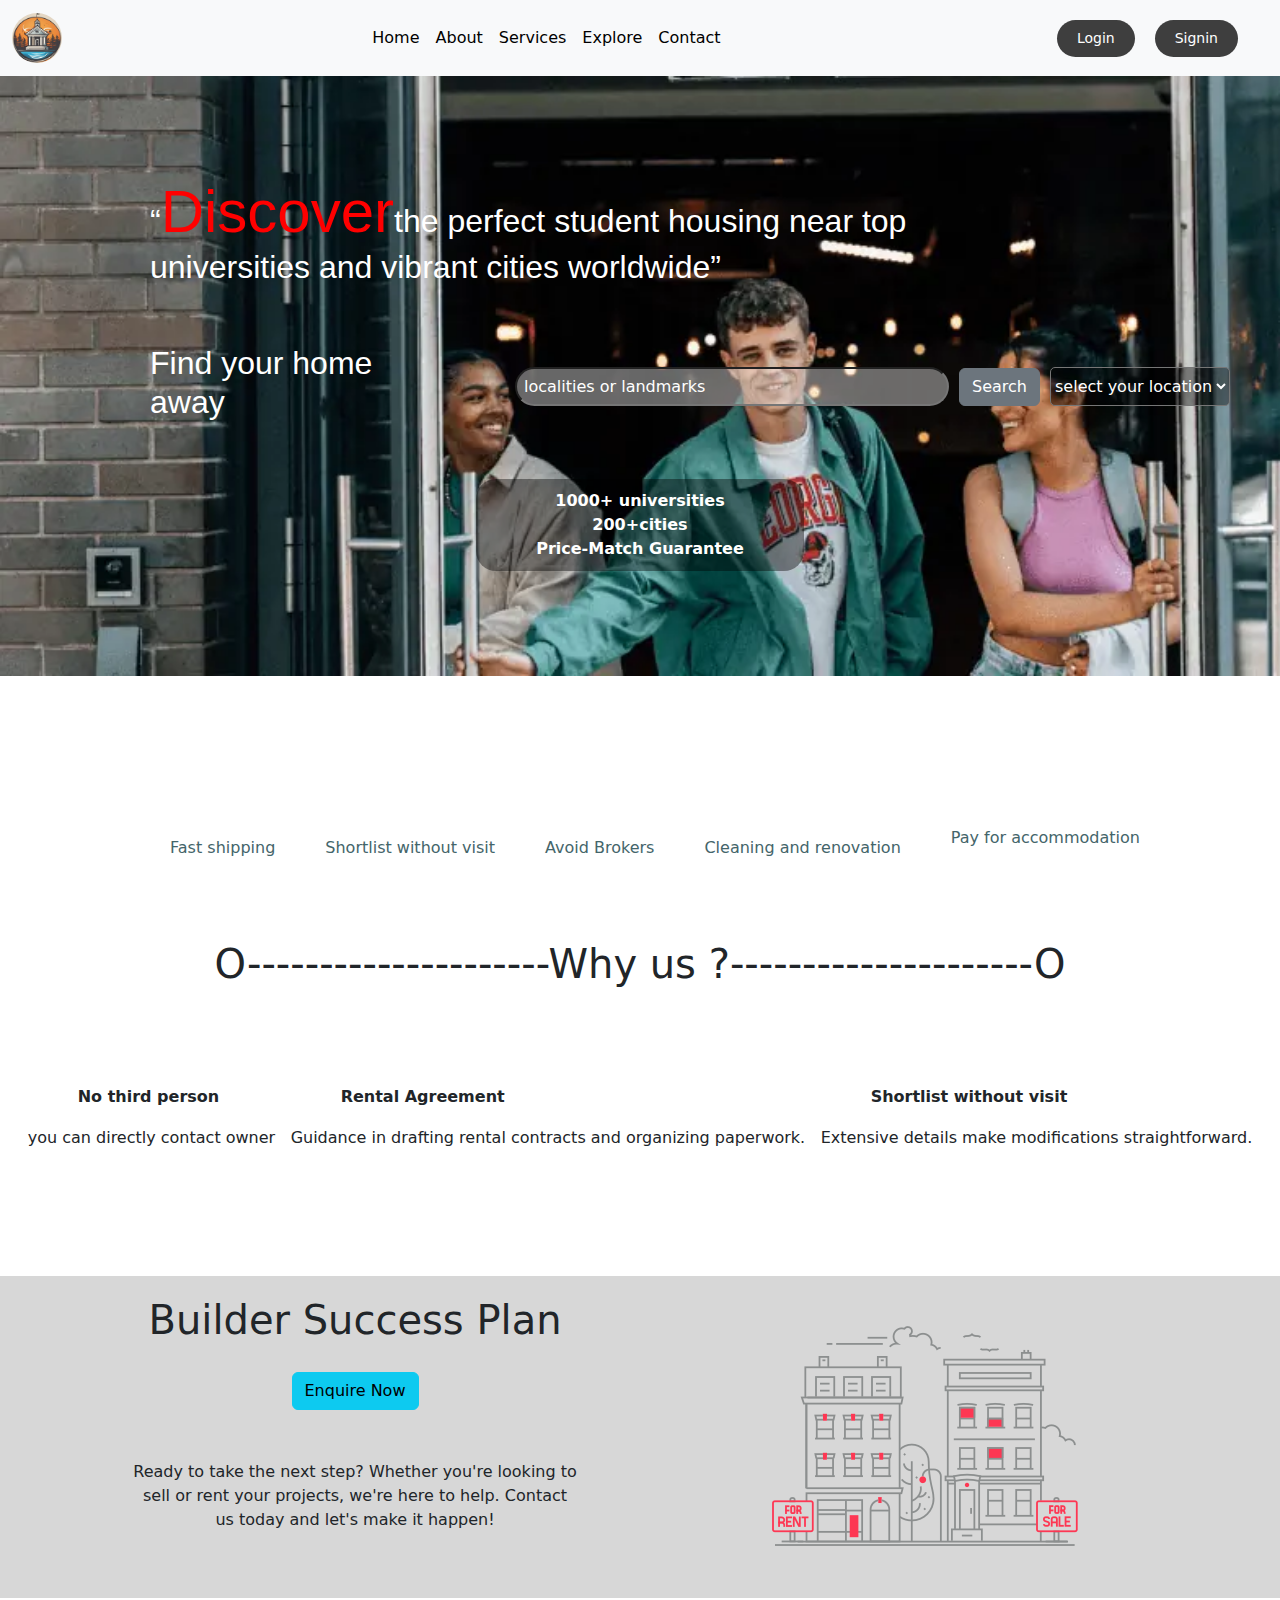
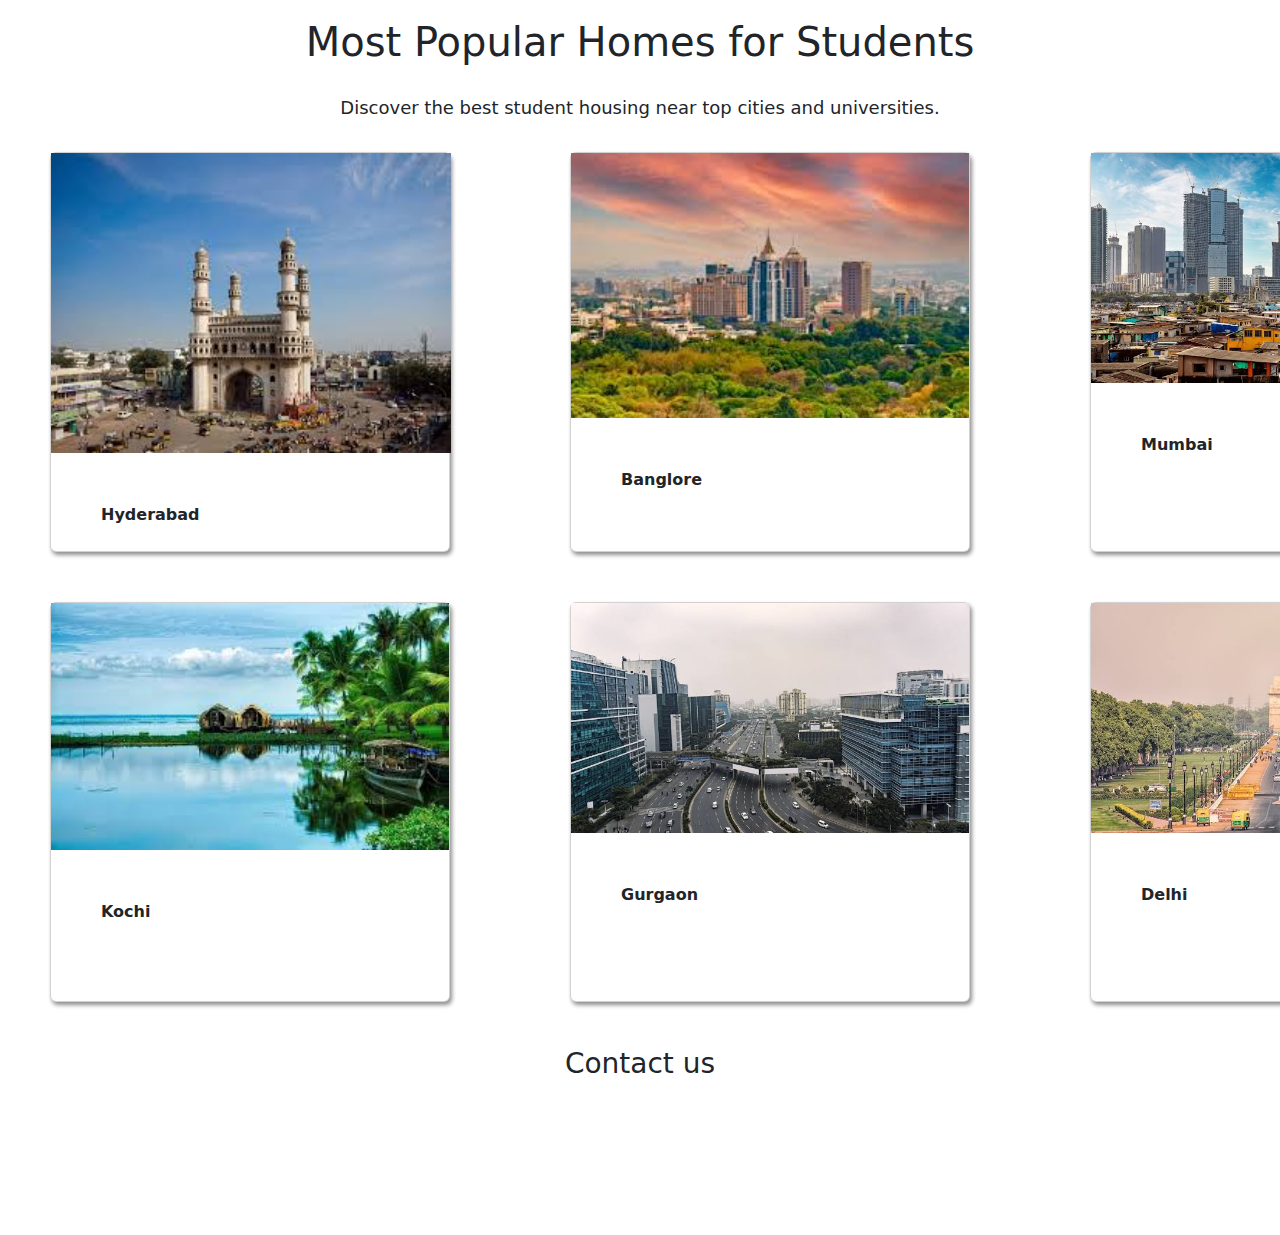
<file: index.html>
<!doctype html>
<html lang="en">
  <head>
    <meta charset="utf-8">
    <meta name="viewport" content="width=device-width, initial-scale=1">
    <title>Bootstrap demo</title>
    <link href="https://cdn.jsdelivr.net/npm/bootstrap@5.3.3/dist/css/bootstrap.min.css" rel="stylesheet" integrity="sha384-QWTKZyjpPEjISv5WaRU9OFeRpok6YctnYmDr5pNlyT2bRjXh0JMhjY6hW+ALEwIH" crossorigin="anonymous">
    <link rel="stylesheet" href="style.css">
    <link rel="stylesheet" href="https://cdnjs.cloudflare.com/ajax/libs/font-awesome/6.6.0/css/all.min.css" integrity="sha512-Kc323vGBEqzTmouAECnVceyQqyqdsSiqLQISBL29aUW4U/M7pSPA/gEUZQqv1cwx4OnYxTxve5UMg5GT6L4JJg==" crossorigin="anonymous" referrerpolicy="no-referrer" />
  </head>
  <body data-bs-spy="scroll" data-bs-target="#navbar-example" data-bs-smooth-scroll="true" tabindex="0">

    <nav id="navbar-example" class="navbar navbar-expand-lg fixed-top bg-light" >
      <div class="container-fluid">
        <a class="navbar-brand me-auto" href="#">
          <img class="logo" src="logo.jpeg" alt="logo">
        </a>
        <div class="offcanvas offcanvas-end" tabindex="-1" id="offcanvasNavbar" aria-labelledby="offcanvasNavbarLabel">
          <div class="offcanvas-header">
            <h5 class="offcanvas-title" id="offcanvasNavbarLabel"></h5>
            <button type="button" class="btn-close" data-bs-dismiss="offcanvas" aria-label="Close"></button>
          </div>
          <div class="offcanvas-body">
            <ul class="navbar-nav justify-content-center flex-grow-1 pe-3">
              <li class="nav-item">
                <a class="nav-link" href="#section1">Home</a>
              </li>
              <li class="nav-item">
                <a class="nav-link" href="#section2">About</a>
              </li>
              <li class="nav-item">
                <a class="nav-link" href="#section3">Services</a>
              </li>
              <li class="nav-item">
                <a class="nav-link" href="#section4">Explore</a>
              </li>
              <li class="nav-item">
                <a class="nav-link" href="#section5">Contact</a>
              </li>
            </ul>
          </div>
        </div>
        
        <a href="login.html" class="Login-button">Login</a>
        <a href="newregister.html" class="Signin-button">Signin</a>
        <button class="navbar-toggler" type="button" data-bs-toggle="offcanvas" data-bs-target="#offcanvasNavbar" aria-controls="offcanvasNavbar" aria-label="Toggle navigation">
          <span class="navbar-toggler-icon"></span>
        </button>
        <i class="fa-solid fa-user"></i>
      </div>
    </nav>
    
    <div class="view">
      <section id="section1" class="section1 ">
        <div class="con1">
          <h2>“<span style="color: rgb(255, 0, 0); font-size: 60px;">Discover</span>the perfect student housing near top universities and vibrant cities worldwide”</h2>
          <br>
          
        </div>
        <div class="con3">
          <h2>Find your home away</h2>
          <input class="search" type="text" placeholder=" localities or landmarks" id="Search" >
          <label for="Search">
            <button type="submit" class="btn btn-secondary" style="color: white;">Search</button>
          </label>
          <div class="dropdown">
            <select class="select1" name="dropdown" id="drop" >
              <option value="city0"> select your location</option>
              <option value="city1">Hyderabad</option>
              <option value="city2">Banglore</option>
              <option value="city3">Mumbai</option>
              <option value="city4">Kochi</option>
              <option value="city5">Gurgaon</option>
            </select>
          </div>
        </div>
        <div class="info">
          <div class="insideinfo">
            <div class="cap" style="display: inline; ">
              <i class="fa-solid fa-graduation-cap" style="color: white;"></i>
              <b style="color:white ;">1000+ universities</b>
            </div>
           <div class="city" style="display: inline; ">
            <i class="fa-solid fa-building-columns" style="color: white;"></i>
            <b style="color:white ;">200+cities</b>
           </div>
           <div class="check" style="display: inline;">
            <i class="fa-solid fa-check" style="color: white;"></i>
            <b style="color:white ;">Price-Match Guarantee</b>
           </div>
            
          </div>
        </div>
      </section>
      <section id="section2" class="section2 ">
        <div class="s2con1">
          <div class="icons">
            <div class="truck">
              <i class="fa-solid fa-truck-fast" style="color: rgb(41, 41, 41)"></i>
              <p>Fast shipping</p>
            </div>
            <div class="building">
              <i class="fa-solid fa-city" style="color: rgb(0, 0, 0);"></i>
              <p>Shortlist without visit</p>
            </div>
            <div class="hand">
              <i class="fa-solid fa-handshake" style="color: rgb(187, 155, 131);"></i>
              <p>Avoid Brokers</p>
            </div>
            <div class="home">
              <i class="fa-solid fa-house-chimney-window" style="color: rgb(59, 58, 58);"></i>
              <p>Cleaning and renovation</p>
            </div>
            <div class="rent">
              <i class="fas fa-hand-holding-usd multi-color-icon" style="color: rgb(145, 128, 98);"></i>
              <p>Pay for accommodation </p>
            </div>
          </div>
        </div>

        <div class="whyus">
          <h1>O---------------------Why us ?---------------------O</h1>
        </div>
        <div class="whyus">
          <div class="nobroker">
            <i class="fas fa-user-slash" style="font-size: 60px;" ></i>
            <b>No third person</b>
            <p style="display: block;">you can directly contact owner </p>
          </div>
          <div class="rentalagreement">
            <i class="fas fa-file-signature" style="font-size: 60px;"></i>
            <b>Rental Agreement</b>
            <p>Guidance in drafting rental contracts and organizing paperwork.</p>
          </div>
          <div class="list">
            <i class="fas fa-clipboard-list"  style="font-size: 60px;"></i> 
            <b>Shortlist without visit</b> 
            <p>Extensive details make modifications straightforward.</p>
          </div>
          
        </div>
      </section>
      <section id="section3" class="section3 " style="background-color: rgb(215, 215, 215);">
        <div class="container text-center">
          <div class="row">
            <div class="col">
              <h1  style="font-weight:400; padding: 20px;" >Builder Success Plan</h1>
              <button class="btn btn-info">Enquire Now</button>
              <p style="padding: 50px;">Ready to take the next step? Whether you're looking to sell or rent your projects, we're here to help. Contact us today and let's make it happen!</p>
            </div>
            <div class="col">
              <img src="buildings.png" alt="building" style="padding: 50px;">  
            </div>
          </div>
        </div>
      </section>

      <section id="section4" class="section4 ">
          <h1 style="text-align: center; padding: 20px;">Most Popular Homes for Students</h1>
          <p style="font-size: large; text-align: center;">Discover the best student housing near top cities and universities.</p>
        <div class="cities">
          <a href="Hyderabad.html">
            <div class="card">
              <img src="hyd1.jpeg" alt="hyd" width="400px" height="300px">
              <b>Hyderabad </b>
            </div>
          </a>
          <a href="">
            <div class="card">
              <img src="bang.jpeg" alt="hyd">
              <b>Banglore</b>
            </div>
          </a>
          <a href="">
            <div class="card">
              <img src="mumbai.jpeg" alt="banglore">
               <b>Mumbai</b>
             </div>
          </a>
          <a href="">
            <div class="card">
              <img src="kochi.jpeg" alt="kochi">
              <b>Kochi</b>
            </div>
          </a>
          <a href="">
            <div  class="card">
              <img src="gurgaon.jpeg" alt="gurgaon">
              <b>Gurgaon</b>
            </div>
          </a>
          <a href="">
            <div  class="card">
              <img src="delhi.jpeg" alt="delhi">
              <b>Delhi</b>
            </div>
          </a>
        </div>
      </section>
      <section id="section5" class="section5 ">
        <div class="contactus">
          <h3 style="text-align: center; padding: 10px;">Contact us</h3>
          <div class="social_media">
            <ul>
              <a href="mailto:22eg105a51@anurag.edu.in"><i class="fa-regular fa-envelope"></i></i></a>
              <a href=""><i class="fa-solid fa-headset"></i></a>
              <a href="https://instagram.com/yourusername" target="_blank"><i class="fa-brands fa-instagram"></i></i></a>
              <a href="https://web.whatsapp.com/"><i class="fa-brands fa-whatsapp"></i></a>
            </ul>
          </div>
        </div>
      </section>
      <footer>

      </footer>
    </div>


    <script>
    </script>
    <script src="https://cdn.jsdelivr.net/npm/bootstrap@5.3.3/dist/js/bootstrap.bundle.min.js" integrity="sha384-YvpcrYf0tY3lHB60NNkmXc5s9fDVZLESaAA55NDzOxhy9GkcIdslK1eN7N6jIeHz" crossorigin="anonymous"></script>
  </body>
</html>
</file>
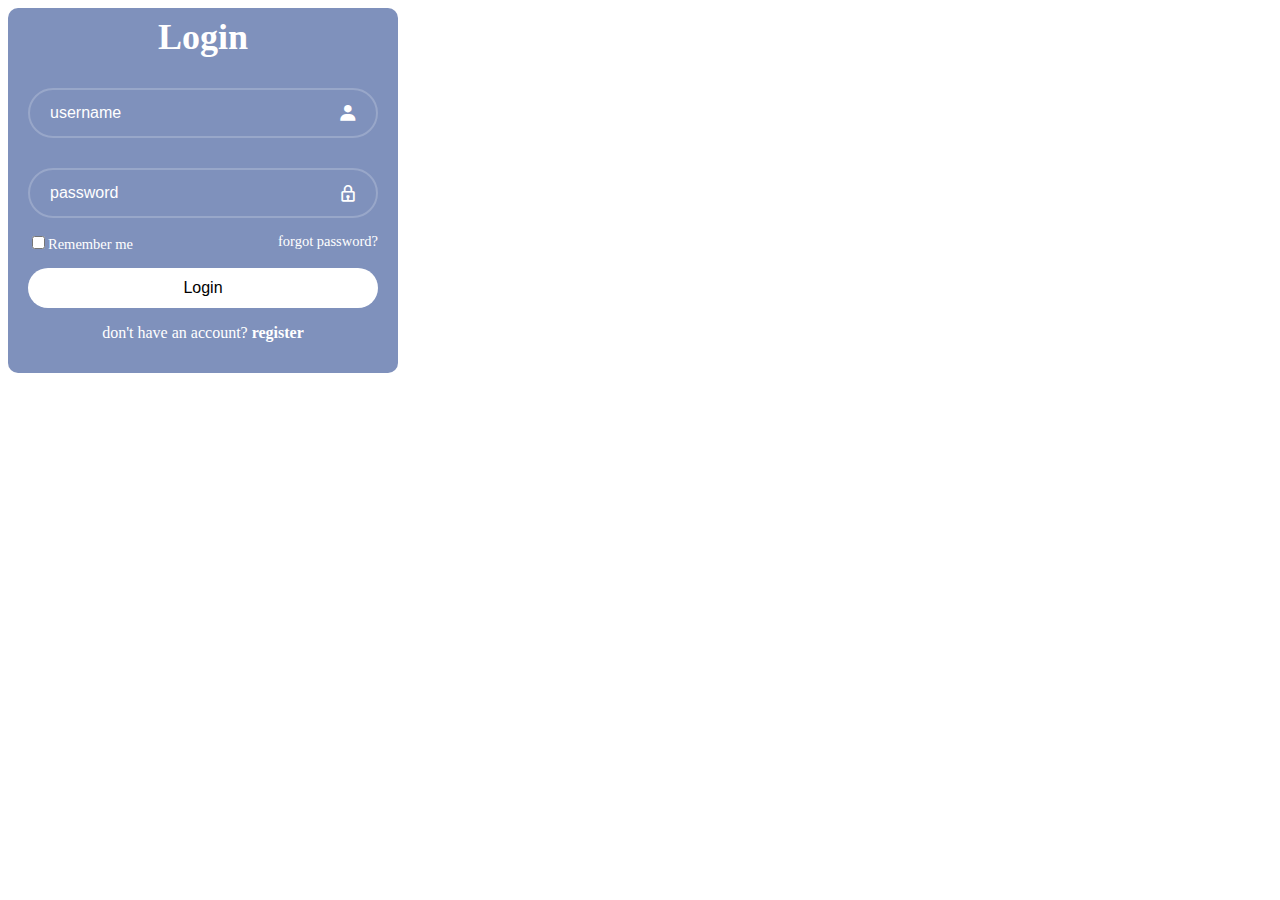
<file: login.html>
<html lang="en">
<head>
    <meta charset="UTF-8">
    <meta name="viewport" content="width=device-width, initial-scale=1.0">
    <title>Document</title>
    <style>
        .body
        {
            margin:auto
        }
        #login
        {
            background: rgba(0, 35, 122, 0.5);
            text-align: center;
            width:350px;
            border-radius: 10px;
            padding: 15px 20px;
        }
        #login h1{
            font-size: 36px;
            text-align: center;
            color: white;
            margin-top: -7px;
        }
        .input
        {
            position: relative;
            width:100%;
            height:50px;
            margin:30px 0;
        }
        .input input
        {
            width:100%;
            height:100%;
            border:none;
            outline:none;
            background: transparent;
            border-radius: 40px;
            border: 2px solid rgba(255,255,255,.2);
            padding:20px 45px 20px 20px;
            font-size: 16px;
        }
        .input input::placeholder
        {
            color: white;
        }
        .input i
        {
            position: absolute;
            right:20;
            top:50%;
            color: white;
            transform: translateY(-50%);
            font-size: 20px;
        }
        #login #rem
        {
            display: flex;
            justify-content: space-between;
            font-size: 14.5px;
            color: white;
            margin: -15px 0 15px;
        }
        #rem a
        {
            text-decoration: none;
            color:white;
        }
        #rem a:hover
        {
            text-decoration: underline;
        }
        .btn
        {
            width:100%;
            height: 40px;
            display: flex;
            justify-content: center;
        }
        .btn button
        {
            border-radius: 40px;
            width:100%;
            border:none;
            outline:none;
            font-size: 16px;
            background-color: white;
        }
        #link p
        {
            color: white;
        }
        #link a
        {
            text-decoration: none;
            color: white;
            font-weight: 600;
        }
        #link a:hover
        {
            text-decoration: underline;
        }

    </style>
    <link href='https://unpkg.com/boxicons@2.1.4/css/boxicons.min.css' rel='stylesheet'>
</head>
<body>
    <div id="login">
        <h1>Login</h1>
        <div class="input" id="user">
            <input type="text" placeholder="username">
            <i class='bx bxs-user'></i>
        </div>
        <div class="input" id="pass">
            <input type="text" placeholder="password">
            <i class='bx bx-lock'></i>
        </div>
        <div id="rem">
            <label for="password"><input type="checkbox">Remember me</label>
            <a href="#">forgot password?</a>
        </div>
        <div class="btn"><button type="submit">Login</button></div>
        <div id="link">
            <p>don't have an account? <a href="newregister.html">register</a></p>
        </div>
    </div>
</body>
</html>
</file>
<file: style.css>
body{
    margin: 0;
    padding: 0;
}
.logo{
    width: 50px;
    border-radius: 50px;
    height: 50px;
}
.navbar {
    position: relative;
    
}

.offcanvas-header,
  .offcanvas-body {
    visibility:visible;
  } 
  

  
.nav-link {
    position: relative;
    color: rgb(0, 0, 0);
    font-size: medium; 
    text-decoration: none;
    transition: font-size 0.3s ease-in-out; 
}

.nav-link::after {
    content: '';
    position: absolute;
    width: 0;
    height: 2px; 
    background-color: rgb(0, 0, 0);
    bottom: 0; 
    left: 50%;
    transform: translateX(-50%);
    transition: width 0.4s ease-in-out;
}

.nav-link:hover {
    font-size: large; 
    color: rgb(0, 0, 0);
}

.nav-link:hover::after {
    width: 100%;
    left: 0;
    transform: none;
}

.Login-button, .Signin-button {
    background-color: rgb(62, 62, 62);
    color: white;
    font-size: 14px;
    padding: 8px 20px;
    border-radius: 50px;
    text-decoration: none;
    transition: background-color 0.3s, transform 0.6s ease-in-out;
    display: flex;
    flex-direction: row;
    justify-content: space-evenly;
    margin: 0 10px;
}

.Login-button:hover {
    background-color: rgb(0, 0, 0);
    transform: scale(1.2); 
}

.Signin-button:hover {
    background-color: rgb(0, 0, 0);
    transform: scale(1.2);
    transition: background-color 0.7s, transform 0.7s ease;
}

.fa-solid {
    font-size: 30px;
    margin: 0 10px;
    display: flex;
    flex-direction: row;
    justify-content: space-evenly;
}
.section1{
    padding: 50px;
    width: 100%;
    height: 600px;
    background-color: rgb(255, 255, 255);
    background-image: url("room1.webp");
    background-repeat: no-repeat;
    background-size:cover;
    text-align: center;
}
.con1 {
    display: flex;
    align-items: center; 
    padding: 50px 100px;
    flex: 1;
    text-align: left;
    width: 100%; 
    height: auto;
}

 h2 {
    font-family: 'Gill Sans', 'Gill Sans MT', Calibri, 'Trebuchet MS', sans-serif;
    color: rgb(255, 255, 255);
    margin-right: 100px; 
}

.con3{
    display: flex;
    flex-direction: row;
    align-items: center; 
    padding-left:  100px;
    padding-top: 0px;
    text-align: left;
    width: 100%; 
}
.con3 .btn{
     display: flex;
    flex-direction: row;
    justify-content: flex-start ; 
     margin: 10px; 
}  
.search{
    width: 500px;
    height: 39px;
    border-radius: 20px;
    opacity: 1;
    background-color: rgb(255, 255, 255);
}
.con3 input[type=text]{
    background-color: rgba(255, 255, 255, 0.4); 
    color: rgb(255, 255, 255);
}
input::placeholder {
    color: #ffffff; 
    opacity: 1 !important; 
  }

  .dropdown .select1 {
    height: 39px;
    border-radius: 5px;
    background-color: rgba(0, 0, 0, 0.4); 
    color: white; 
}

.dropdown .select1 option {
    background-color: #000; 
    color: white; 
}
.info{
    display: flex;
    justify-content: center;
    padding: 50px;
}
.info .insideinfo{
    background-color: rgba(0, 0, 0, 0.4);
    border-radius: 20px;
    padding: 10px;
}


.section2{
    width: 100%;
    height: 600px;
    background-color: rgb(255, 255, 255);

}
.s2con1{
    padding: 50px;
}

.s2con1,.icons {
display: flex;
flex-direction: row;
 justify-content: center;  
}

.icons i{
   
    padding: 50px;
    font-size: 60px;
    color:rgb(70, 71, 71);
    transition: background-color 0.3s, transform 0.2s ease-in;
}
.icons p{
    margin: 10px;
    padding-left: 30px;
    color:rgb(68, 101, 106);

}
.icons i:hover{
    transform: scale(1.2);
}
span{
    font-size: large;
    align-items: center;
}
.whyus{
    padding: 20px;
    display: flex;
    flex-direction: row;
    justify-content: center;
    justify-content: space-around;
}


@keyframes appear{
    from{
        opacity: 0;
        scale: 0.5;
        transform: translateX(-100px);
    }
    to{
        opacity: 1;
        scale: 1;
        transform: translateX(0);

    }
}
 .con1 ,.con2 {
    animation: appear  linear ;
    animation-timeline: view();
    animation-range: 0 cover 20%;
} 
.section2 .s2con1,.icons i,.whyus{
    animation: appear  ease-in;
    animation-timeline: view();
    animation-range: 0 cover 40%;

}
.section3 .container .row .col{
   animation: coming  ease-in ;
   animation-timeline: view();
   animation-range: 0 cover 40%;

}
.plans p ,b{
    padding: 50px;
    position: relative;
}
@keyframes coming{
    from{
        opacity: 0;
        scale: 0.5;
        transform: translate3d(100px,200px,135px);
    }
    to{
        opacity: 1;
        scale: 1;
        transform: translate3d(0px,0px,0px);
    }
}
.section4 .cities{
    padding-right: 20px;
    padding-bottom: 20px;
    height: 900px;
    width: 100% ;
    display: grid;
    grid-template-rows: auto  ;
    grid-template-columns: 500px 500px 500px;
    justify-items: center;
    align-items: center;
    row-gap: 20px;
    column-gap: 20px;
    animation: coming  ease-in ;
   animation-timeline: view();
   animation-range: 0 cover 10%;

}
.card{
    width: 400px;
    height: 400px;
    box-shadow: 2px 3px 4px rgb(142, 142, 142);
    animation: coming  ease-in ;
   animation-timeline: view();
   animation-range: 0 cover 40%;
}

.cities a{
    text-decoration: none;
}
.section5 .contactus .social_media{
    padding: 10px;
    display: flex;
    justify-content: center ;
}
.section5 .social_media{
    color: rgb(0, 0, 0);
   
    
}
.section5 .social_media i{
    opacity: 0.8;
    padding: 20px;
    font-size: 20px;
    color: black;
}
.section5 .social_media i:hover{
    opacity: 1;
    font-size: 35px;
    color: black;
    transition: 0.2s ease-in-out;
}
</file>
